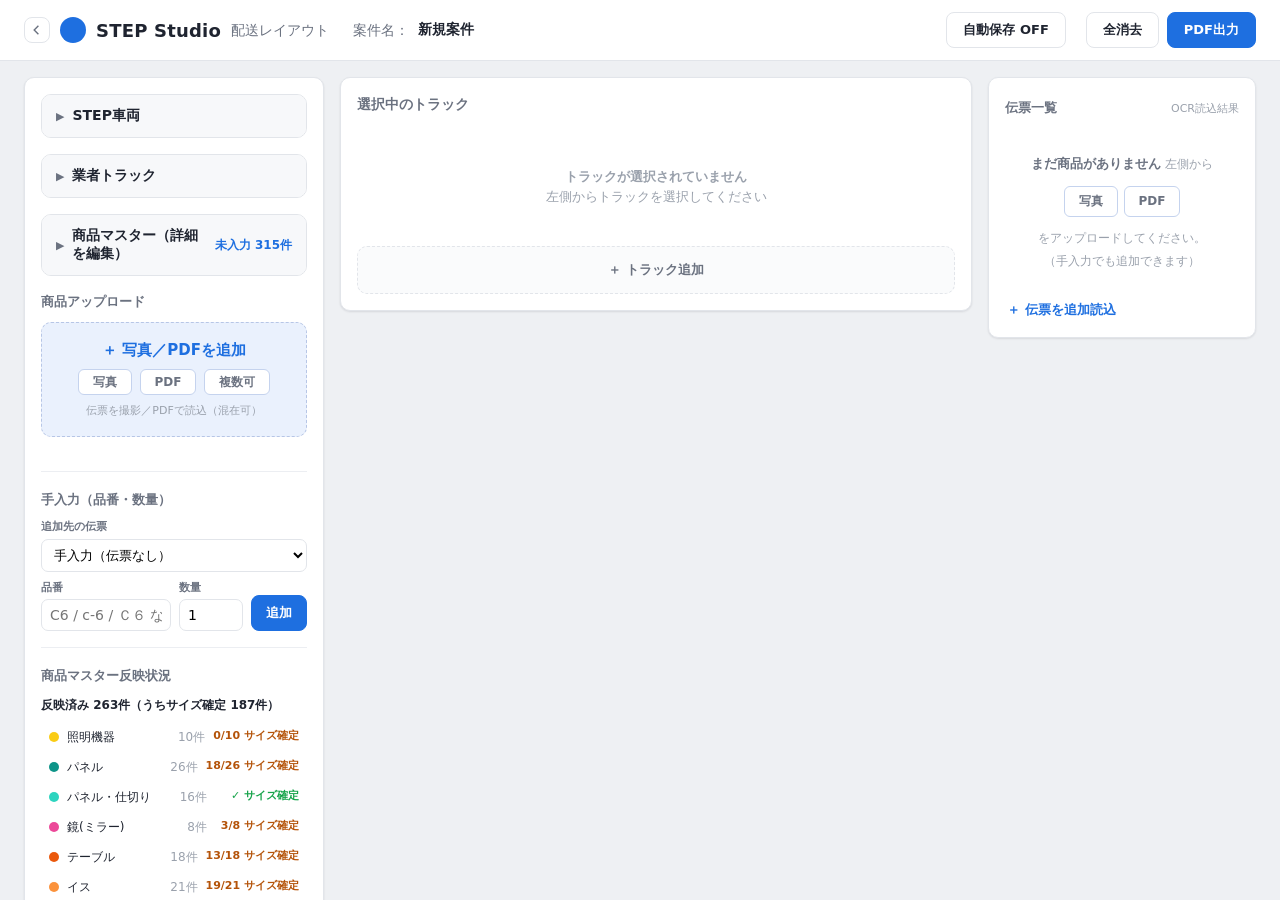
<file: loading.html>
<!DOCTYPE html>
<html lang="ja">
<head>
  <meta charset="UTF-8">
  <meta name="viewport" content="width=device-width, initial-scale=1.0">
  <title>STEP Studio — 配送レイアウト</title>
  <link rel="stylesheet" href="css/styles.css">
</head>
<body>
  <!-- Work Screen方針：サイドバーは表示せず、topbar左上の戻るボタン（#backToHome）のみでLogistics Homeへ戻る -->
  <div class="app-content" id="appContent">

  <!-- ===================== ヘッダー ===================== -->
  <header class="topbar">
    <div class="brand">
      <a id="backToHome" href="index.html" title="Logistics Homeへ戻る">
        <svg viewBox="0 0 20 20" width="14" height="14" fill="none" stroke="currentColor" stroke-width="2"><path d="M12 4l-6 6 6 6"/></svg>
      </a>
      <span class="brand-logo"></span>
      <span class="brand-name">STEP Studio</span>
      <span class="brand-sub">配送レイアウト</span>
    </div>
    <div class="topbar-project">
      案件名：<input id="projectName" class="project-input" type="text" value="新規案件" placeholder="案件名を入力">
    </div>
    <div class="topbar-actions">
      <span class="autosave">
        <button class="btn" id="btnAutoSave">自動保存 OFF</button>
        <span class="autosave-status" id="autoSaveStatus"></span>
      </span>
      <button class="btn" id="btnClearAll">全消去</button>
      <button class="btn btn-primary" id="btnPdf">PDF出力</button>
    </div>
  </header>

  <!-- ===================== メイン3カラム ===================== -->
  <main class="layout">

    <!-- 左：トラック一覧（折りたたみ） → 商品アップロード → 手入力 -->
    <aside class="panel panel-left">
      <!-- ① トラック一覧（STEP車両 / 業者トラックの2グループ・折りたたみ） -->
      <div class="truck-accordion">
        <button class="accordion-head" id="stepAccHead" aria-expanded="false">
          <span class="acc-caret">▶</span>
          <span class="acc-title">STEP車両</span>
          <span class="acc-count" id="stepAccCount"></span>
        </button>
        <div class="accordion-body" id="stepAccBody" hidden>
          <div class="truck-master-list" id="truckListStep"><!-- JSで生成 --></div>
        </div>
      </div>
      <div class="truck-accordion">
        <button class="accordion-head" id="gaishaAccHead" aria-expanded="false">
          <span class="acc-caret">▶</span>
          <span class="acc-title">業者トラック</span>
          <span class="acc-count" id="gaishaAccCount"></span>
        </button>
        <div class="accordion-body" id="gaishaAccBody" hidden>
          <div class="truck-master-list" id="truckListGaisha"><!-- JSで生成 --></div>
        </div>
      </div>

      <!-- 商品マスター（重量・積み重ね可否など、詳細不明部分を後から記入できる編集欄） -->
      <div class="truck-accordion">
        <button class="accordion-head" id="pmAccHead" aria-expanded="false">
          <span class="acc-caret">▶</span>
          <span class="acc-title">商品マスター（詳細を編集）</span>
          <span class="acc-count" id="pmAccCount"></span>
        </button>
        <div class="accordion-body" id="pmAccBody" hidden>
          <div class="product-master-list" id="productMasterList"><!-- JSで生成 --></div>
        </div>
      </div>

      <!-- ② 商品アップロード（複数・サムネイル管理） -->
      <div class="section-title">商品アップロード</div>
      <div class="upload-box" id="uploadBox">
        <div class="upload-plus">＋ 写真／PDFを追加</div>
        <div class="upload-types">
          <span class="chip">写真</span>
          <span class="chip">PDF</span>
          <span class="chip">複数可</span>
        </div>
        <div class="upload-hint">伝票を撮影／PDFで読込（混在可）</div>
        <input type="file" id="fileSlip" accept="image/*,application/pdf" multiple hidden>
      </div>
      <div id="slipList"><!-- アップロード済み伝票のサムネイル一覧 --></div>

      <!-- ③ 手入力（OCRできない商品用・追加先の伝票を選択）LEFT-005 -->
      <div class="manual-box">
        <div class="section-title">手入力（品番・数量）</div>
        <div class="manual-field manual-slip">
          <label for="manSlip">追加先の伝票</label>
          <select id="manSlip"><!-- JSで生成 --></select>
        </div>
        <div class="manual-row">
          <div class="manual-field">
            <label for="manCode">品番</label>
            <input id="manCode" type="text" placeholder="C6 / c-6 / Ｃ６ など">
          </div>
          <div class="manual-field manual-qty">
            <label for="manQty">数量</label>
            <input id="manQty" type="number" value="1" min="1">
          </div>
          <button class="btn btn-primary manual-add" id="btnManualAdd">追加</button>
        </div>
      </div>

      <!-- ④ 商品マスター反映状況（カテゴリ一括反映の可視化） -->
      <div class="reflected-box">
        <div class="section-title">商品マスター反映状況</div>
        <div id="reflectedCategoryList"><!-- JSで生成 --></div>
      </div>
    </aside>

    <!-- 中央：荷台キャンバス -->
    <section class="panel panel-center">
      <div class="center-head">
        <div class="center-title">選択中のトラック</div>
      </div>

      <div id="truckCanvases"><!-- JSで生成 --></div>

      <button class="add-truck-dashed" id="btnAddTruckDashed">＋ トラック追加</button>
    </section>

    <!-- 右：商品一覧 / OCR結果 -->
    <aside class="panel panel-right">
      <div class="right-head">
        <span class="section-title">伝票一覧</span>
        <span class="right-sub">OCR読込結果</span>
      </div>
      <div id="productList"><!-- JSで生成 --></div>
      <button class="add-ocr-link" id="btnAddOcr">＋ 伝票を追加読込</button>
      <button class="btn btn-primary auto-place-btn" id="btnAutoPlace" hidden>トラックへ積む（自動配置）</button>
    </aside>
  </main>

  <!-- ===================== 下部ヘルプ ===================== -->
  <footer class="helpbar">
    <div class="help-col">
      <div class="help-title">操作方法</div>
      <ol>
        <li>商品をアップロード（写真／PDF）→ OCRで品番・数量を読取</li>
        <li>左のトラックをクリックして荷台を表示（再クリックで削除・業者4tは複数追加）</li>
        <li>商品を実寸のままドラッグ／クリックで荷台へ配置</li>
        <li>残数を確認しながらPDFを出力・印刷</li>
      </ol>
    </div>
    <div class="help-col">
      <div class="help-title">表示の見方</div>
      <ul>
        <li><span class="legend-box"></span> 商品（幅×奥行の実寸比率で描画）</li>
        <li>数字目盛：荷台内寸のmm位置（実寸スケール）</li>
        <li>寸法表記：幅×奥行×高さ（mm）</li>
      </ul>
    </div>
    <div class="help-col">
      <div class="help-title">注意事項</div>
      <ul>
        <li>品番は変えず、配置ごとに残数のみ自動更新されます</li>
        <li>商品同士は重ねられません（重なる位置は赤枠・配置不可）</li>
        <li>荷台の外へは配置できません／積載率判定はMVP対象外です</li>
      </ul>
    </div>
  </footer>

  <!-- ===================== PDF印刷用レイアウト（画面では非表示） ===================== -->
  <div id="printArea" class="print-area"><!-- JSで生成 --></div>

  <script src="js/data.js"></script>
  <script src="js/app.js"></script>

  </div><!-- /.app-content -->
</body>
</html>
</file>
<file: css/styles.css>
/* =========================================================================
 * styles.css — 配送レイアウトシステム
 * 方針: 見やすい / 分かりやすい / 紙より速い / 教育不要
 * ======================================================================= */

/* モジュール間のページ遷移をView Transitions APIで滑らかにクロスフェードさせる（対応ブラウザのみ有効） */
@view-transition { navigation: auto; }

:root {
  --bg:        #eef0f3;
  --panel:     #ffffff;
  --line:      #e2e5ea;
  --line-2:    #eceef2;
  --text:      #1f2430;
  --text-sub:  #6b7280;
  --text-mut:  #9aa1ac;
  --blue:      #1e6fe0;
  --blue-d:    #175bc0;
  --blue-l:    #eaf1fd;
  --green:     #16a34a;
  --amber:     #d97706;
  --radius:    10px;
  --shadow:    0 1px 2px rgba(16,24,40,.06), 0 1px 3px rgba(16,24,40,.05);
}

* { box-sizing: border-box; }

html, body {
  margin: 0;
  background: var(--bg);
  color: var(--text);
  font-family: -apple-system, BlinkMacSystemFont, "Hiragino Sans", "Yu Gothic UI",
               "Meiryo", system-ui, sans-serif;
  font-size: 14px;
  line-height: 1.5;
}
/* Module Home導入：bodyはサイドバー＋.app-contentの横並び。ページスクロールは.app-content側が担う
  （旧: window全体スクロール。js/app.js側のスクロール位置保存/復元もpageScrollEl()で.app-content基準に変更済み） */
body { display: flex; height: 100vh; overflow: hidden; }
.app-content { flex: 1; min-width: 0; height: 100vh; overflow-y: auto; }

button { font-family: inherit; cursor: pointer; }
input, textarea { font-family: inherit; }

/* ---------------- 共通サイドバー本体はshared/ui/sidebar.cssを参照（Ver1.1） ---------------- */
:root { --accent: #ea580c; --accent-tint: rgba(234,88,12,.16); }

/* ---------------- ボタン共通 ---------------- */
.btn {
  border: 1px solid var(--line);
  background: #fff;
  color: var(--text);
  padding: 8px 16px;
  border-radius: 8px;
  font-size: 13px;
  font-weight: 600;
  transition: background .12s, border-color .12s;
}
.btn:hover { background: #f5f6f8; }
.btn-primary { background: var(--blue); border-color: var(--blue); color: #fff; }
.btn-primary:hover { background: var(--blue-d); }
.btn-ghost { border-color: var(--line); background: #fff; color: var(--text-sub); }

/* ---------------- ヘッダー ---------------- */
.topbar {
  display: flex; align-items: center; gap: 24px;
  background: var(--panel);
  padding: 12px 24px;
  border-bottom: 1px solid var(--line);
}
.brand { display: flex; align-items: center; gap: 10px; }
.brand-logo {
  width: 26px; height: 26px; border-radius: 50%;
  background: var(--blue);
  display: inline-block;
}
.brand-name { font-size: 18px; font-weight: 800; letter-spacing: .2px; }
.brand-sub { color: var(--text-sub); font-size: 14px; }
#backToHome {
  display: flex; align-items: center; justify-content: center; width: 26px; height: 26px; flex-shrink: 0;
  border-radius: 8px; background: #fff; border: 1px solid var(--line);
  color: var(--text-sub); text-decoration: none;
}
#backToHome:hover { color: var(--text); border-color: var(--blue); }
.topbar-project { flex: 1; color: var(--text-sub); font-size: 14px; display: flex; align-items: center; }
.project-input {
  border: 1px solid transparent; background: transparent;
  font-size: 14px; color: var(--text); font-weight: 600;
  padding: 4px 8px; border-radius: 6px; min-width: 320px;
}
.project-input:hover { background: #f5f6f8; }
.project-input:focus { outline: none; border-color: var(--blue); background: #fff; }
.topbar-actions { display: flex; align-items: center; gap: 8px; }
.autosave { display: flex; align-items: center; gap: 8px; margin-right: 4px; }
.autosave-status { font-size: 11px; color: var(--text-mut); max-width: 200px; white-space: nowrap; overflow: hidden; text-overflow: ellipsis; }

/* ---------------- ステップバー ---------------- */
.stepbar {
  display: flex; align-items: center; justify-content: space-between;
  background: var(--panel);
  padding: 10px 24px;
  border-bottom: 1px solid var(--line);
}
.steps { display: flex; align-items: center; gap: 20px; }
.step {
  border: none; background: transparent; color: var(--text-sub);
  font-size: 14px; font-weight: 600; padding: 8px 18px; border-radius: 999px;
}
.step:hover { color: var(--text); }
.step.is-active { background: var(--blue); color: #fff; }

/* ---------------- レイアウト3カラム ---------------- */
.layout {
  display: grid;
  grid-template-columns: 300px minmax(0, 1fr) 268px;
  gap: 16px;
  padding: 16px 24px;
  align-items: start;
}
.panel { background: var(--panel); border: 1px solid var(--line); border-radius: var(--radius); box-shadow: var(--shadow); }
.panel-left  { padding: 16px; }
.panel-center{ padding: 16px; }
.panel-right {
  padding: 16px;
  position: sticky; top: 16px;
  max-height: calc(100vh - 32px);
  overflow-y: auto;
}

.section-title { font-size: 13px; font-weight: 700; color: var(--text-sub); margin: 4px 0 10px; }

/* ---------------- 伝票アップロード ---------------- */
.upload-box {
  border: 1.5px dashed #b7c6e6;
  background: var(--blue-l);
  border-radius: var(--radius);
  padding: 16px; text-align: center; cursor: pointer;
  margin-bottom: 18px;
  transition: background .12s;
}
.upload-box:hover { background: #e0ebfb; }
.upload-plus { color: var(--blue); font-weight: 700; font-size: 15px; margin-bottom: 8px; }
.upload-types { display: flex; gap: 8px; justify-content: center; margin-bottom: 8px; }
.chip {
  border: 1px solid #c5d3ee; background: #fff; color: var(--text-sub);
  padding: 3px 14px; border-radius: 6px; font-size: 12px; font-weight: 600;
}
.upload-hint { color: var(--text-mut); font-size: 11px; }
.upload-preview { margin-top: 10px; }
.upload-preview img { max-width: 100%; border-radius: 6px; border: 1px solid var(--line); }
.upload-filename { font-size: 11px; color: var(--text-sub); margin-top: 6px; word-break: break-all; }

/* ---------------- トラックマスター一覧 ---------------- */
.truck-master-list { display: flex; flex-direction: column; gap: 8px; }
.truck-card {
  display: flex; align-items: center; gap: 10px;
  border: 1.5px solid var(--line); border-radius: 10px;
  padding: 10px 12px; background: #fff; text-align: left; width: 100%;
  position: relative; transition: border-color .12s, background .12s;
}
.truck-card:hover { border-color: #c3d3ef; background: #fafbfe; }
.truck-card.is-selected { border-color: var(--blue); background: #eef4fd; }
.truck-card.is-external { background: #fdf3e7; border-color: #f0dcbf; }
.truck-icon {
  width: 40px; height: 30px; flex: none; color: var(--text-mut);
  display: flex; align-items: center; justify-content: center;
}
.truck-card.is-selected .truck-icon { color: var(--blue); }
.truck-info { flex: 1; min-width: 0; }
.truck-name { font-weight: 700; font-size: 14px; }
.truck-spec { font-size: 11px; color: var(--text-sub); }
.truck-dims { font-size: 11px; color: var(--text-mut); }
.truck-check {
  width: 20px; height: 20px; border-radius: 50%; flex: none;
  background: var(--blue); color: #fff; display: none;
  align-items: center; justify-content: center; font-size: 12px;
}
.truck-card.is-selected .truck-check { display: flex; }
.badge-ext {
  position: absolute; top: 10px; right: 12px;
  font-size: 10px; background: #f3e2c6; color: #9a6a1c;
  padding: 1px 8px; border-radius: 5px; font-weight: 700;
}
.truck-later { font-size: 11px; color: var(--text-mut); }

.add-truck-link, .add-product-link {
  border: none; background: transparent; color: var(--blue);
  font-size: 13px; font-weight: 600; padding: 12px 2px 2px; width: 100%; text-align: left;
}
.add-truck-link:hover, .add-product-link:hover { text-decoration: underline; }

/* トラック一覧アコーディオン */
.truck-accordion { border: 1px solid var(--line); border-radius: 10px; margin-bottom: 16px; overflow: hidden; }
.accordion-head {
  width: 100%; display: flex; align-items: center; gap: 8px;
  background: #f7f8fa; border: none; padding: 12px 14px; font-size: 14px; font-weight: 700; color: var(--text);
}
.accordion-head:hover { background: #eef1f5; }
.acc-caret { font-size: 11px; color: var(--text-sub); transition: transform .12s; }
.accordion-head[aria-expanded="true"] .acc-caret { transform: rotate(0deg); }
.acc-title { flex: 1; text-align: left; }
.acc-count { font-size: 12px; font-weight: 700; color: var(--blue); }
.accordion-body { padding: 12px; border-top: 1px solid var(--line); }
.accordion-body .truck-master-list { max-height: 420px; overflow-y: auto; }

/* 商品マスター一覧（詳細不明部分の編集） */
.product-master-list { max-height: 420px; overflow-y: auto; display: flex; flex-direction: column; gap: 4px; }
.pm-cat { font-size: 11px; font-weight: 700; color: var(--text-mut); padding: 8px 2px 2px; }
.pm-row {
  display: flex; align-items: center; gap: 8px; flex-wrap: wrap;
  border: 1px solid var(--line); border-radius: 8px; padding: 8px 10px; background: #fff;
}
.pm-info { flex: 0 0 auto; min-width: 0; display: flex; flex-direction: column; }
.pm-code { font-weight: 700; font-size: 13px; }
.pm-name { font-size: 11px; color: var(--text-sub); }
.pm-field { display: flex; flex-direction: column; gap: 2px; font-size: 10px; color: var(--text-mut); }
.pm-field input, .pm-field select {
  width: 76px; border: 1px solid var(--line); border-radius: 6px; padding: 4px 6px; font-size: 12px;
}
.pm-field input:disabled { background: #f3f4f6; color: var(--text-mut); }
.pm-field-name { flex: 1 1 100px; }
.pm-field-name input { width: 100%; }
.pm-field-dim { flex: 0 0 auto; }
.pm-field-dim input { width: 54px; }
.pm-del-btn {
  border: none; background: transparent; color: var(--text-mut); font-size: 11px; font-weight: 700;
  flex: none; align-self: flex-start;
}
.pm-del-btn:hover { color: #c0392b; }
.pm-test-btn {
  border: 1px solid #bcd2f4; background: #eef4fd; color: var(--blue); font-size: 11px; font-weight: 700;
  padding: 4px 8px; border-radius: 6px; flex: none; align-self: flex-start;
}
.pm-test-btn:hover { background: #e0ebfb; }
.pm-filter-row {
  display: flex; align-items: center; gap: 6px; font-size: 12px; color: var(--text-sub);
  padding: 4px 2px 8px; cursor: pointer;
}
.pm-all-done { font-size: 12px; color: var(--text-sub); padding: 16px 4px; text-align: center; }
.pm-save-row { display: flex; justify-content: flex-end; gap: 8px; padding-top: 10px; }
.pm-save-row .btn { padding: 8px 16px; font-size: 12px; }
.pm-export-textarea {
  width: 100%; height: 260px; margin-top: 12px; font-family: monospace; font-size: 11px;
  border: 1px solid var(--line); border-radius: 8px; padding: 10px; resize: vertical; box-sizing: border-box;
}
/* 新しい商品を登録するフォーム（指示書②） */
.pm-add-form {
  border: 1.5px dashed var(--line); border-radius: 8px; padding: 10px; margin-top: 10px;
  display: flex; flex-direction: column; gap: 6px; background: #fafbfc;
}
.pm-add-title { font-size: 12px; font-weight: 800; color: var(--text); }
.pm-add-row { display: flex; gap: 6px; }
.pm-add-row input, .pm-add-row select {
  flex: 1; min-width: 0; border: 1px solid var(--line); border-radius: 6px; padding: 5px 6px; font-size: 12px;
}
.pm-add-btn { align-self: flex-end; padding: 6px 16px; font-size: 12px; }

/* アップロード伝票サムネイル一覧 */
#slipList { display: flex; flex-direction: column; gap: 8px; margin: 10px 0 4px; }
.slip-row {
  display: flex; align-items: center; gap: 10px;
  border: 1px solid var(--line); border-radius: 8px; padding: 8px; background: #fff;
}
.slip-thumb {
  width: 44px; height: 44px; flex: none; border-radius: 6px; overflow: hidden;
  background: #f1f3f6; display: flex; align-items: center; justify-content: center; font-size: 20px;
}
.slip-thumb img { width: 100%; height: 100%; object-fit: cover; }
.slip-info { flex: 1; min-width: 0; }
.slip-label { font-size: 12px; font-weight: 700; }
.slip-name { font-size: 11px; color: var(--text-mut); white-space: nowrap; overflow: hidden; text-overflow: ellipsis; }
.slip-items { font-size: 11px; color: var(--text-sub); }
.slip-del { border: none; background: transparent; color: var(--text-mut); font-size: 12px; font-weight: 600; flex: none; }
.slip-del:hover { color: #c0392b; }

/* 商品マスター反映状況（カテゴリ一括反映の可視化） */
.reflected-box { margin-top: 16px; border-top: 1px solid var(--line-2); padding-top: 14px; }
.reflected-summary { font-size: 12px; font-weight: 800; color: var(--text); margin-bottom: 8px; }
.reflected-row {
  display: flex; align-items: center; gap: 8px; padding: 6px 8px; border-radius: 7px; font-size: 12px;
}
.reflected-row:hover { background: #f7f8fa; }
.reflected-dot { width: 10px; height: 10px; border-radius: 50%; flex: none; }
.reflected-name { flex: 1; min-width: 0; color: var(--text); white-space: nowrap; overflow: hidden; text-overflow: ellipsis; }
.reflected-count { color: var(--text-mut); flex: none; }
.reflected-status { flex: none; font-size: 11px; font-weight: 700; color: #b45309; min-width: 84px; text-align: right; }
.reflected-status.is-complete { color: #16a34a; }

/* 手入力フォーム */
.manual-box { margin-top: 16px; border-top: 1px solid var(--line-2); padding-top: 14px; }
.manual-slip { margin-bottom: 8px; }
.manual-slip select { width: 100%; padding: 7px 8px; border: 1px solid var(--line); border-radius: 7px; font-size: 13px; background: #fff; }
.manual-slip select:focus { outline: none; border-color: var(--blue); }
.manual-row { display: flex; align-items: flex-end; gap: 8px; }
.manual-field { flex: 1; min-width: 0; }
.manual-field.manual-qty { flex: 0 0 64px; }
.manual-field label { display: block; font-size: 11px; color: var(--text-sub); font-weight: 600; margin-bottom: 3px; }
.manual-field input {
  width: 100%; padding: 7px 8px; border: 1px solid var(--line); border-radius: 7px; font-size: 14px;
}
.manual-field input:focus { outline: none; border-color: var(--blue); }
.manual-add { flex: none; padding: 8px 14px; }

/* 「トラックへ積む」自動配置ボタン */
.auto-place-btn { width: 100%; margin-top: 14px; padding: 12px; font-size: 14px; }

/* ---------------- 中央：キャンバスヘッダ ---------------- */
.center-head { display: flex; align-items: center; justify-content: space-between; margin-bottom: 12px; }
.center-title { font-size: 14px; font-weight: 700; color: var(--text-sub); }
.center-toggles { display: flex; gap: 18px; }
.toggle { font-size: 13px; color: var(--text-sub); display: flex; align-items: center; gap: 6px; cursor: pointer; }

/* ---------------- トラックキャンバスブロック ---------------- */
.truck-block { border: 1px solid var(--line-2); border-radius: 10px; padding: 14px; margin-bottom: 16px; background:#fff; }
.tb-head { display: flex; align-items: center; gap: 10px; margin-bottom: 4px; }
.tb-tag { background: #eef4fd; color: var(--blue); font-size: 12px; font-weight: 700; padding: 3px 10px; border-radius: 6px; }
.tb-name { font-weight: 700; font-size: 15px; }
.tb-payload { color: var(--text-mut); font-size: 12px; }
.tb-actions { margin-left: auto; display: flex; gap: 6px; }
.tb-btn {
  border: 1px solid var(--line); background: #fff; color: var(--text-sub);
  font-size: 12px; font-weight: 600; padding: 5px 12px; border-radius: 7px;
}
.tb-btn.is-on { background: #eef4fd; border-color: #bcd2f4; color: var(--blue); }
.tb-btn.tb-del { color: #c0392b; }
.tb-btn.tb-del:hover { background: #fdecea; }
.tb-btn.tb-clear { color: var(--amber); }
.tb-btn.tb-clear:hover:not(:disabled) { background: #fdf3e7; }
.tb-btn:disabled { opacity: .4; cursor: default; }
.tb-dims { font-size: 12px; color: var(--text-sub); margin: 8px 0 4px; }
.tb-dims b { color: var(--text); }
.tb-est { color: var(--amber); font-size: 11px; margin-left: 6px; }
/* ②自動配置改善：はみ出し警告バナー */
.tb-oob-warning {
  background: #fff4e5; border: 1px solid #f3c98b; color: #9a5b00;
  font-size: 12px; font-weight: 700; padding: 8px 12px; border-radius: 7px; margin-bottom: 6px;
}
/* 積み残し（未配置の残数）を中央UI最上部に常時表示 */
.residual-banner {
  background: #fdecea; border: 1px solid #f3b4ac; color: #b3261e;
  font-size: 12px; font-weight: 700; padding: 9px 12px; border-radius: 7px; margin-bottom: 12px;
  line-height: 1.6;
}

/* ---------------- 進行方向の注記 ---------------- */
.dir-note { font-size: 11px; color: var(--text-sub); margin: 2px 0 6px; font-weight: 600; }
.dir-arrow { display: inline-block; color: var(--blue); font-weight: 800; animation: dirPulse 1.6s ease-in-out infinite; }
@keyframes dirPulse { 0%, 100% { transform: translateX(0); opacity: 1; } 50% { transform: translateX(-3px); opacity: .55; } }

/* ---------------- キャンバス本体 ---------------- */
.canvas-wrap { position: relative; padding-left: 48px; padding-top: 18px; }
.ruler-x {
  position: absolute; top: 0; left: 48px; right: 0; height: 16px;
  color: var(--blue); font-size: 10px;
}
.ruler-x .tick { position: absolute; top: 0; transform: translateX(-50%); }
.ruler-x .tick-end { color: var(--blue); font-weight: 700; }
.ruler-y { display: none; }  /* 幅はヘッダのWで表記するため非表示 */
.cargo {
  position: relative; border: 2px solid #cfd6e0; border-radius: 4px;
  background: #fff; overflow: visible;   /* はみ出し配置(②)も見えるようクリップしない */
}
.cargo.grid-on {
  background-image:
    linear-gradient(to right, #eef1f5 1px, transparent 1px),
    linear-gradient(to bottom, #eef1f5 1px, transparent 1px);
}
.cargo.drop-hint { outline: 2px dashed var(--blue); outline-offset: -4px; }

/* トラック前方（運転席）キャビン表現。左＝前方＝進行方向（CENTER-001）
 * 参考画像のミニカー風トラックに寄せたシンプルなフラットデザイン。
 * 荷台の視認を妨げないよう、立体的な装飾は最小限にとどめる。 */
.truck-cab {
  position: absolute; left: 4px; top: 18px; bottom: 0; width: 36px;
  background: #eef1f5;
  border: 1.5px solid #9aa5b3;
  border-radius: 13px 3px 3px 13px;   /* 左（前）を丸めてノーズ感 */
  display: flex; flex-direction: column; align-items: center; justify-content: flex-start; gap: 4px;
  padding-top: 7px;
}
.cab-roof {
  width: 22px; height: 5px; border-radius: 3px 3px 0 0;
  background: #2b3442;   /* 参考画像の黒い屋根ライン */
}
.cab-glass {
  width: 20px; height: 14px; background: #bfe0fb;   /* 参考画像の水色の窓 */
  border: 1.5px solid #2b3442; border-radius: 4px;
}
.cab-label { font-size: 11px; font-weight: 800; color: #4a5566; }
.cab-wheel {
  width: 12px; height: 12px; border-radius: 50%; margin-top: auto; margin-bottom: 4px;
  background: #2b3442;
}
/* キャビンと荷台の境目を明示する仕切り */
.cab-boundary {
  position: absolute; left: 42px; top: 18px; bottom: 0; width: 1px;
  background: var(--line);
}

.placement {
  position: absolute; box-sizing: border-box;
  border: 1.5px solid; border-radius: 4px;
  display: flex; flex-direction: column; align-items: center; justify-content: center;
  font-size: 11px; font-weight: 700; cursor: grab; user-select: none;
  overflow: hidden;
}
.placement:active { cursor: grabbing; }
.placement.dragging { z-index: 20; box-shadow: 0 6px 16px rgba(0,0,0,.18); }
/* ④商品アイコン改善: 商品名を大きく・削除ボタンをタップしやすいサイズへ */
.placement .p-code { font-size: 16px; font-weight: 800; line-height: 1.15; }
.placement .p-size { font-size: 10px; font-weight: 600; opacity: .8; }
.placement .p-dots { position: absolute; top: 3px; left: 4px; font-size: 8px; letter-spacing: 1px; opacity: .7; }
.placement .p-remove {
  position: absolute; top: 2px; right: 2px; z-index: 5;
  width: 20px; height: 20px; min-width: 20px; min-height: 20px;
  display: flex; align-items: center; justify-content: center;
  font-size: 15px; line-height: 1; border-radius: 50%;
  color: inherit; background: rgba(255,255,255,.85);
  opacity: .6; cursor: pointer;
}
.placement:hover .p-remove, .placement .p-remove:active { opacity: 1; }
.placement.out-of-bounds { border-style: dashed; box-shadow: 0 0 0 2px rgba(217,119,6,.35); }
/* 選択中（Deleteキー対象）CENTER-008 */
.placement.is-selected { box-shadow: 0 0 0 2px #fff, 0 0 0 4px var(--blue); z-index: 15; }
/* 二段積みバッジ CENTER-003 */
.placement .p-stack {
  position: absolute; top: 2px; left: 3px; font-size: 9px; font-weight: 800;
  background: rgba(0,0,0,.10); color: inherit; border-radius: 3px; padding: 0 4px; line-height: 1.4;
}
/* 折りたたみ対応商品：この1個だけの折/展切替ボタン（商品一覧の既定値とは独立） */
.placement .p-fold-toggle {
  position: absolute; bottom: 2px; right: 2px; z-index: 5; border: none;
  width: 18px; height: 18px; min-width: 18px; min-height: 18px;
  display: flex; align-items: center; justify-content: center;
  font-size: 10px; font-weight: 800; line-height: 1; border-radius: 4px;
  color: inherit; background: rgba(255,255,255,.85); opacity: .7; cursor: pointer;
}
.placement:hover .p-fold-toggle, .placement .p-fold-toggle:active { opacity: 1; }
/* 当たり判定: ドラッグ中の重なりは赤枠で「このまま離すと干渉」を明示（配置自体はブロックしない） */
.placement.collide { border-color: #dc2626 !important; background: rgba(220,38,38,.14) !important; color: #dc2626 !important; }
/* ドラッグ中に荷台外へ出ている間の一時的な表示（離した時点で荷台内へ戻される） */
.placement.oob-drag { opacity: .55; border-style: dashed; }

/* 側面図：段積み表示（CENTER-009）。外枠は透明にし、各段(.placement-tier)で境界を表現 */
.placement.placement-stack {
  border: none; background: transparent; border-radius: 0; padding: 0;
  flex-direction: column; justify-content: flex-start;
}
.placement-tier {
  width: 100%; box-sizing: border-box; border: 1.5px solid; border-radius: 3px;
  display: flex; flex-direction: column; align-items: center; justify-content: center;
  overflow: hidden; flex: none;
}
.placement.placement-stack .p-remove { top: 1px; right: 3px; z-index: 2; color: var(--text); }

/* 配置不可トースト */
.toast {
  position: fixed; left: 50%; bottom: 32px; transform: translateX(-50%);
  background: #dc2626; color: #fff; font-size: 13px; font-weight: 700;
  padding: 10px 18px; border-radius: 8px; box-shadow: 0 6px 20px rgba(0,0,0,.25);
  z-index: 200; opacity: 0; transition: opacity .15s;
}
.toast.show { opacity: 1; }

.canvas-note { font-size: 11px; color: var(--text-mut); margin-top: 8px; }

.add-truck-dashed {
  width: 100%; border: 1.5px dashed var(--line); background: #fafbfc;
  color: var(--text-sub); font-weight: 600; padding: 14px; border-radius: 10px;
}
.add-truck-dashed:hover { border-color: #c3d3ef; color: var(--blue); }

.empty-hint { color: var(--text-mut); text-align: center; padding: 40px 20px; font-size: 13px; }

/* ---------------- 右：商品一覧 ---------------- */
.right-head { display: flex; align-items: baseline; justify-content: space-between; }
.right-sub { font-size: 11px; color: var(--text-mut); }
.product-row {
  border-bottom: 1px solid var(--line-2); padding: 12px 2px;
  cursor: grab; position: relative;
}
.product-row:hover { background: #fafbfe; }
.product-row.is-picked { background: #eef4fd; box-shadow: inset 3px 0 0 var(--blue); }
.pr-top { display: flex; align-items: baseline; justify-content: space-between; }
.pr-code { font-size: 26px; font-weight: 800; line-height: 1; }
.pr-qty { font-size: 11px; color: var(--text-sub); background: #f1f3f6; padding: 2px 8px; border-radius: 5px; }
.pr-name { font-size: 12px; color: var(--text-sub); margin-top: 2px; }
.pr-size-unknown { color: #b3261e; font-weight: 700; }
/* ③展開⇄折りたたみトグル（C24C等） */
.pr-fold { display: flex; gap: 6px; margin-top: 6px; }
.fold-btn {
  border: 1px solid var(--line); background: #fff; color: var(--text-sub);
  font-size: 11px; font-weight: 700; padding: 4px 10px; border-radius: 6px;
}
.fold-btn.is-on { background: var(--blue); border-color: var(--blue); color: #fff; }
.pr-remain { font-size: 13px; font-weight: 800; color: var(--blue); margin-top: 6px; }
.pr-remain.is-zero { color: #c0392b; }
/* 部材（型式A等）: 型式は表示せず商品名のみ。既定はトラック積載対象外 */
.product-row.is-material { cursor: default; }
.product-row.is-material .pr-name { font-size: 15px; font-weight: 700; color: var(--text); margin-top: 0; }
.pr-material-toggle { display: flex; align-items: center; gap: 6px; margin-top: 6px; font-size: 12px; color: var(--text-sub); cursor: pointer; }
/* OCR×商品マスター照合バッジ（§5） */
.pr-ocr-match { font-size: 10px; font-weight: 700; color: #0d9488; background: #ecfdf5; border: 1px solid #99f6e4; border-radius: 5px; padding: 2px 7px; margin-top: 4px; display: inline-block; }
.pr-ocr-nomatch { font-size: 10px; font-weight: 700; color: #b45309; background: #fffbeb; border: 1px solid #fde68a; border-radius: 5px; padding: 2px 7px; margin-top: 4px; display: inline-block; }
.pr-del { position: absolute; right: 2px; bottom: 12px; border: none; background: transparent; color: var(--text-mut); font-size: 12px; }
.pr-del:hover { color: #c0392b; }
/* OCR結果の伝票グループ（RIGHT-002） */
.ocr-group { border: 1px solid var(--line-2); border-radius: 8px; margin-bottom: 12px; overflow: hidden; }
.ocr-group-head { display: flex; align-items: center; gap: 8px; background: #f7f8fa; padding: 8px 10px; border-bottom: 1px solid var(--line-2); }
.ocr-group-title { font-size: 12px; font-weight: 800; color: var(--text); }
.ocr-group-name { flex: 1; min-width: 0; font-size: 11px; color: var(--text-mut); white-space: nowrap; overflow: hidden; text-overflow: ellipsis; }
.ocr-group-placerow { display: flex; align-items: center; gap: 6px; padding: 6px 10px; background: #f7f8fa; border-bottom: 1px solid var(--line-2); }
.ocr-group-truck { flex: 1; min-width: 0; font-size: 11px; border: 1px solid var(--line); border-radius: 6px; padding: 3px 4px; color: var(--text-sub); }
.ocr-group-place { border: 1px solid #bcd2f4; background: #eef4fd; color: var(--blue); font-size: 11px; font-weight: 700; padding: 3px 10px; border-radius: 6px; flex: none; white-space: nowrap; }
.ocr-group-place:hover { background: #e0ebfb; }
.ocr-group-place:disabled { opacity: .4; cursor: default; }
.ocr-group-del { border: none; background: transparent; color: var(--text-mut); font-size: 12px; font-weight: 600; flex: none; }
.ocr-group-del:hover { color: #c0392b; }
/* 各伝票カード下部：この伝票へ直接品番を追加する小フォーム */
.ocr-group-addrow { display: flex; align-items: center; gap: 6px; padding: 8px 10px; border-top: 1px solid var(--line-2); background: #fafbfc; }
.ocr-add-code { flex: 1; min-width: 0; border: 1px solid var(--line); border-radius: 6px; padding: 5px 8px; font-size: 12px; }
.ocr-add-qty { width: 46px; border: 1px solid var(--line); border-radius: 6px; padding: 5px 4px; font-size: 12px; text-align: center; }
.ocr-add-btn { border: 1px solid #bcd2f4; background: #eef4fd; color: var(--blue); font-size: 11px; font-weight: 700; padding: 5px 10px; border-radius: 6px; flex: none; }
.ocr-add-btn:hover { background: #e0ebfb; }
.ocr-group .product-row { padding: 10px; }
.ocr-group .product-row:last-child { border-bottom: none; }
.ocr-empty { font-size: 12px; color: var(--text-mut); padding: 10px; }

.add-ocr-link { border: none; background: transparent; color: var(--blue); font-size: 13px; font-weight: 600; padding: 4px 2px 2px; width: 100%; text-align: left; }
.add-ocr-link:hover { text-decoration: underline; }

/* 業者トラック「その他」＝将来枠 */
.truck-card.is-placeholder { opacity: .55; border-style: dashed; cursor: default; }
.truck-card.is-placeholder:hover { background: #fff; border-color: var(--line); }

.product-empty { color: var(--text-mut); font-size: 12px; padding: 24px 4px; text-align: center; line-height: 1.9; }
.product-empty b { color: var(--text-sub); font-size: 13px; }
.empty-types { display: flex; gap: 6px; justify-content: center; margin: 10px 0; }
.upload-item { margin-bottom: 8px; }
.upload-item:last-child { margin-bottom: 0; }

.memo-block { margin-top: 18px; border-top: 1px solid var(--line-2); padding-top: 14px; }
.memo-input {
  width: 100%; min-height: 70px; resize: vertical;
  border: 1px solid var(--line); border-radius: 8px; padding: 8px; font-size: 13px; color: var(--text);
}
.memo-input:focus { outline: none; border-color: var(--blue); }

/* ---------------- 下部ヘルプ ---------------- */
.helpbar {
  display: grid; grid-template-columns: repeat(3, 1fr); gap: 32px;
  padding: 20px 24px 40px; color: var(--text-sub);
}
.help-title { font-weight: 700; color: var(--text); margin-bottom: 8px; font-size: 13px; }
.helpbar ol, .helpbar ul { margin: 0; padding-left: 18px; font-size: 12px; }
.helpbar li { margin-bottom: 4px; }
.legend-box { display: inline-block; width: 14px; height: 12px; border: 1.5px solid var(--blue); border-radius: 3px; background: #eaf1fd; vertical-align: middle; }

/* ---------------- モーダル（商品/トラック追加） ---------------- */
.modal-mask {
  position: fixed; inset: 0; background: rgba(20,25,35,.45);
  display: flex; align-items: center; justify-content: center; z-index: 100;
}
.modal {
  background: #fff; border-radius: 12px; padding: 22px; width: 380px; max-width: 92vw;
  box-shadow: 0 12px 40px rgba(0,0,0,.25);
}
.modal h3 { margin: 0 0 16px; font-size: 16px; }
.modal .field { margin-bottom: 12px; }
.modal label { display: block; font-size: 12px; color: var(--text-sub); margin-bottom: 4px; font-weight: 600; }
.modal input, .modal select {
  width: 100%; padding: 8px 10px; border: 1px solid var(--line); border-radius: 8px; font-size: 14px;
}
.modal .row2 { display: grid; grid-template-columns: 1fr 1fr; gap: 10px; }
.modal-actions { display: flex; justify-content: flex-end; gap: 8px; margin-top: 18px; }
.modal-message { font-size: 13px; color: var(--text-sub); line-height: 1.7; margin: 0; }
/* 積み残し警告（指示書Ver.2 §10） */
.residual-list { margin-top: 12px; max-height: 240px; overflow-y: auto; border: 1px solid var(--line); border-radius: 8px; }
.residual-row { display: flex; align-items: center; justify-content: space-between; padding: 8px 12px; border-bottom: 1px solid var(--line-2); }
.residual-row:last-child { border-bottom: none; }
.residual-code { font-weight: 700; font-size: 14px; color: #9a5b00; }
.residual-qty { font-weight: 700; font-size: 13px; color: var(--text-sub); }
.btn-danger { background: #dc2626; border-color: #dc2626; color: #fff; }
.btn-danger:hover { background: #b91c1c; }

/* 再配置：複数案の比較モーダル */
.relayout-modal { width: 860px; max-width: 94vw; }
.relayout-cards { display: grid; grid-template-columns: repeat(3, 1fr); gap: 14px; margin-top: 14px; }
.relayout-card { border: 1.5px solid var(--line); border-radius: 10px; overflow: hidden; display: flex; flex-direction: column; }
.relayout-previews { max-height: 220px; overflow-y: auto; border-bottom: 1px solid var(--line-2); }
.relayout-preview { position: relative; height: 90px; background: #f7f8fa; overflow: hidden; }
.relayout-preview + .relayout-preview { border-top: 1px dashed var(--line-2); }
.relayout-box { position: absolute; border: 1.5px solid; border-radius: 2px; box-sizing: border-box; }
.relayout-info { padding: 10px; display: flex; flex-direction: column; gap: 4px; flex: 1; }
.relayout-label { font-size: 13px; font-weight: 800; }
.relayout-desc { font-size: 11px; color: var(--text-sub); line-height: 1.5; min-height: 30px; }
.relayout-stats { font-size: 11px; font-weight: 700; color: var(--blue); margin-top: 2px; }
.relayout-apply { margin-top: 8px; width: 100%; padding: 7px; font-size: 12px; }
@media (max-width: 760px) { .relayout-cards { grid-template-columns: 1fr; } }

/* ---------------- 印刷（PDF出力） ---------------- */
.print-area { display: none; }

@media print {
  @page { size: A4 landscape; margin: 10mm; }
  body { background: #fff; }
  .topbar, .stepbar, .layout, .helpbar, .modal-mask { display: none !important; }
  .print-area { display: block !important; }
}

/* ---------------- Home（Module Home導入） ---------------- */
.home-main { padding: 32px 40px; }
.home-title { font-size: 20px; margin: 0 0 20px; }
.home-grid { display: grid; grid-template-columns: 1fr 1fr; gap: 16px; }
.home-card { background: var(--panel); border: 1px solid var(--line); border-radius: var(--radius); box-shadow: var(--shadow); padding: 18px 20px; }
.home-card h2 { font-size: 13px; font-weight: 700; color: var(--text-sub); margin: 0 0 12px; }
.home-card-wide { grid-column: 1 / -1; }
.home-card.placeholder-card { opacity: .65; }
.placeholder-badge { display: inline-block; font-size: 10.5px; padding: 2px 8px; border-radius: 999px; background: var(--line-2); color: var(--text-mut); margin-left: 6px; }
.home-empty { color: var(--text-mut); font-size: 13px; }
.home-card a.btn { text-decoration: none; display: inline-block; }
</file>
